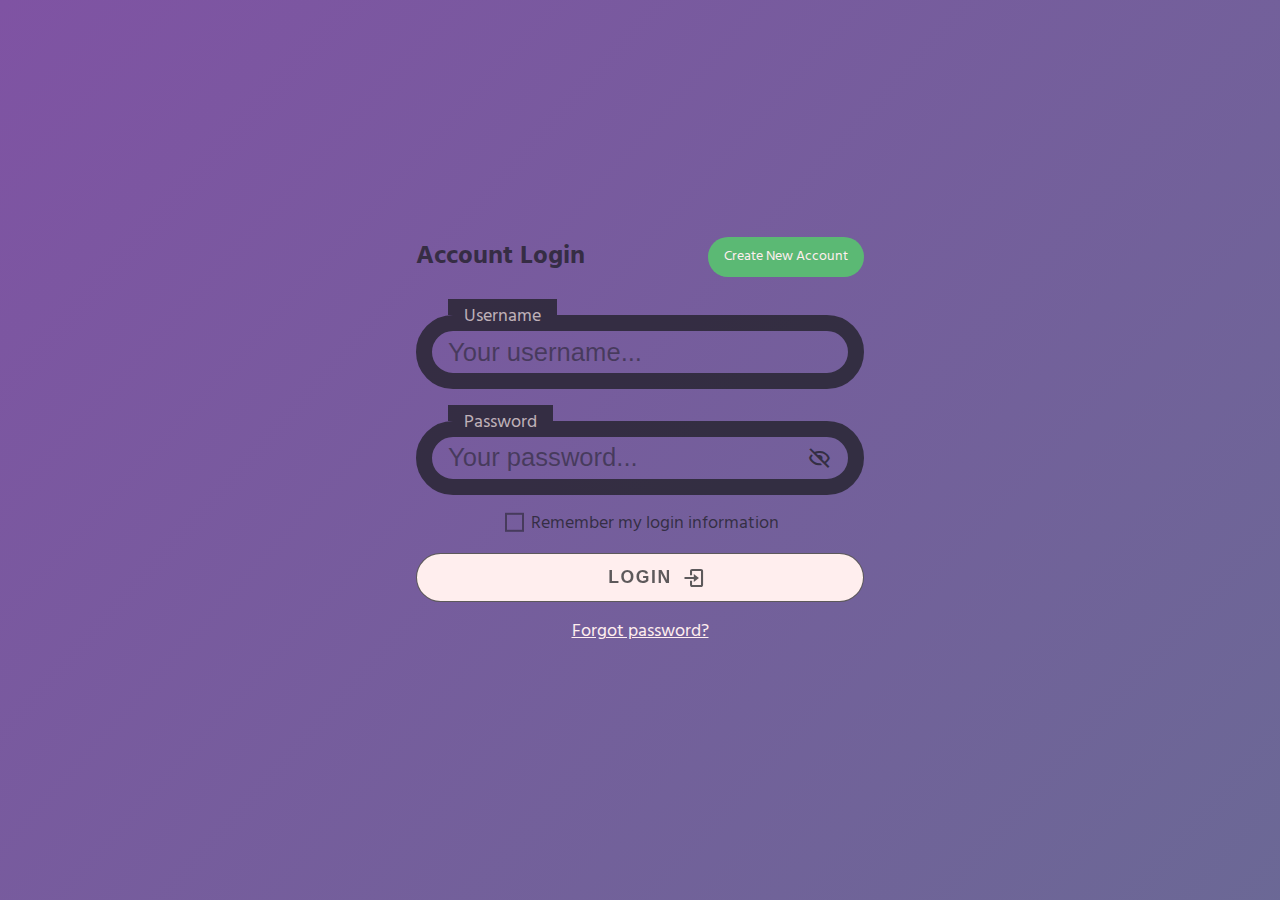
<file: index.html>
<!DOCTYPE html>
<html lang="en">
<head>
	<meta charset="UTF-8">
	<meta http-equiv="X-UA-Compatible" content="IE=edge">
	<meta name="viewport" content="width=device-width, initial-scale=1.0">
	<title>User Account Login</title>
	<link rel="stylesheet" href="style.css">
	<link rel="stylesheet" href="https://unpkg.com/boxicons@2.1.4/css/boxicons.min.css">
</head>
<body>
	<div class="wrapper">
		<header class="clear">
			<h2>Account Login</h2>
			<a href="register.html" class="link">Create New Account</a>
		</header>
		<form action="" method="post" class="form-login ani-fadeindown">
		<label class="label">Username</label>
		<input type="text" placeholder="Your username...">
		<label class="label">Password</label>
		<input type="password" placeholder="Your password..." class="last-input field-pass">
		<div class="pass-icon"><i class="bx bx-hide bx-sm toggle-pass"></i></div>
		<div class="label-inline">
			<input type="checkbox" name="" id="">
			<label for="">Remember my login information</label>
		</div>
		<button>Login <i class="bx bx-log-in bx-sm abs"></i></button>
		<p class="text-center link-recover link-slide">Forgot password?</p>
		</form>
		<form action="" method="post" class="form-recover hide">
		<div class="text-center"><i class="bx bx-key bx-lg bx-burst"></i></div>
			<p class="mb2">Don’t worry! Enter your email address. We’ll send you password reset link.</p>
		<label class="label">Email</label>
		<input type="email" placeholder="Your email address...">
		<button>Recover Account <i class="bx bx-lock-open bx-sm abs"></i></button>
		<p class="text-center link-login link-slide">Back to Login</p>
		</form>
	</div>
	<script>
		const tgBtnPass	= document.querySelector('.toggle-pass');
		const tgBtnRecv	= document.querySelector('.link-recover');
		const tgBtnLog	= document.querySelector('.link-login');
		const formTitle	= document.querySelector('h2');
		const defTitle	= formTitle.innerText;
		const formLogin	= document.querySelector('.form-login');
		const formRecv	= document.querySelector('.form-recover');

		tgBtnPass.addEventListener('click', function(){
			let fieldPass	= document.querySelector('.field-pass');
			if (tgBtnPass.classList.contains('bx-hide')){
				fieldPass.type = 'text';
				tgBtnPass.classList.replace('bx-hide', 'bx-show-alt');
			}else{
				fieldPass.type = 'password';
				tgBtnPass.classList.replace('bx-show-alt', 'bx-hide');
			}
		});

		tgBtnRecv.addEventListener('click', function(){
			formLogin.classList.replace('ani-fadeindown','ani-fadeup');
			formLogin.classList.add('hide');
			formLogin.classList.remove('ani-fadeup');
			formTitle.innerText	= 'Recover Password';
			formRecv.classList.remove('hide');
			formRecv.classList.add('ani-fadeinup');
		});
		tgBtnLog.addEventListener('click', function(){
			formRecv.classList.replace('ani-fadeinup','ani-fadedown');
			formRecv.classList.add('hide');
			formTitle.innerText	= defTitle;
			formLogin.classList.remove('hide');
			formLogin.classList.add('ani-fadeindown');
		});
	</script>
</body>
</html>
</file>
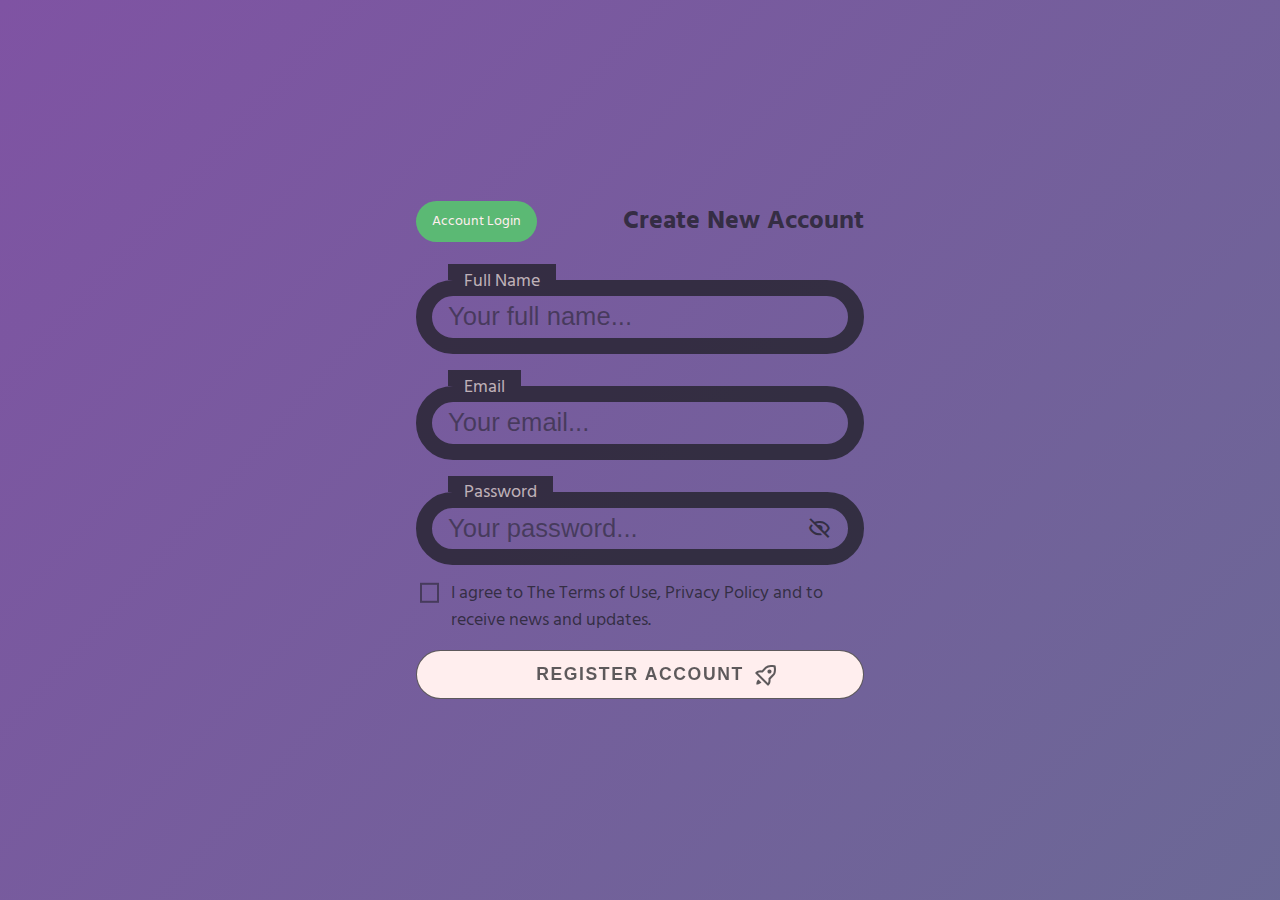
<file: register.html>
<!DOCTYPE html>
<html lang="en">
<head>
	<meta charset="UTF-8">
	<meta http-equiv="X-UA-Compatible" content="IE=edge">
	<meta name="viewport" content="width=device-width, initial-scale=1.0">
	<title>Create New Account</title>
	<link rel="stylesheet" href="style.css">
	<link rel="stylesheet" href="https://unpkg.com/boxicons@2.1.4/css/boxicons.min.css">
</head>
<body>
	<div class="wrapper">
		<header class="clear">
			<a href="index.html" class="link">Account Login</a>
			<h2 class="reg">Create New Account</h2>
		</header>
		<form method="post">
		<label class="label">Full Name</label>
		<input type="text" placeholder="Your full name...">
		<label class="label">Email</label>
		<input type="email" placeholder="Your email...">
		<label class="label">Password</label>
		<input type="password" placeholder="Your password..." class="last-input field-pass">
		<div class="pass-icon"><i class="bx bx-hide bx-sm toggle-pass"></i></div>
		<div class="label-inline noflex">
			<input type="checkbox" name="" id="">
			<label for="">I agree to The Terms of Use, Privacy Policy and to receive news and updates.</label>
		</div>
		<button>Register Account <i class="bx bx-rocket bx-sm abs"></i></button>
		</form>
	</div>
	<script>
		const tgBtnPass	= document.querySelector('.toggle-pass');

		tgBtnPass.addEventListener('click', function(){
			let fieldPass	= document.querySelector('.field-pass');
			if (tgBtnPass.classList.contains('bx-hide')){
				fieldPass.type = 'text';
				tgBtnPass.classList.replace('bx-hide', 'bx-show-alt');
			}else{
				fieldPass.type = 'password';
				tgBtnPass.classList.replace('bx-show-alt', 'bx-hide');
			}
		});
	</script>
</body>
</html>
</file>
<file: style.css>
@import url("https://fonts.googleapis.com/css2?family=Hind:wght@500&display=swap");
@-webkit-keyframes aniGradient {
  0% {
    background-position: 0% 50%;
  }
  50% {
    background-position: 100% 50%;
  }
  100% {
    background-position: 0% 50%;
  }
}
@keyframes aniGradient {
  0% {
    background-position: 0% 50%;
  }
  50% {
    background-position: 100% 50%;
  }
  100% {
    background-position: 0% 50%;
  }
}
*, ::before, ::after {
  box-sizing: border-box;
}

:root {
  --font-face: "Hind", "Helvetica Neue", Helvetica, sans-serif;
  --font-size: 1.1rem;
  --line-h: 1.5;
  --transition: all 0.15s ease;
  --clr-0: #18191c;
  --clr-1: #fee;
  --clr-2: #9a53a3;
  --clr-3: #5bb974;
  --clr-4: #669df6;
  --clr-5: #ee675c;
  --clr-07: rgba(24, 25, 28, .7);
  --clr-05: rgba(24, 25, 28, .5);
  --clr-03: rgba(24, 25, 28, .3);
  --clr-17: rgba(255, 238, 238, .7);
  --clr-15: rgba(255, 238, 238, .5);
}

html, body {
  margin: 0;
  padding: 0;
  -webkit-font-smoothing: antialiased;
  -moz-osx-font-smoothing: grayscale;
}

.clear::after, .clear::before {
  display: table;
  content: " ";
}

.clear::after {
  clear: both;
}

.none {
  display: none !important;
}

.hide {
  position: absolute !important;
  height: 1px;
  width: 1px;
  overflow: hidden;
  clip: rect(1px, 1px, 1px, 1px);
}

.m0 {
  margin: 0;
}

.mt0 {
  margin-top: 0;
}

.mb0 {
  margin-bottom: 0;
}

.mt1 {
  margin-top: 1rem;
}

.mb1 {
  margin-bottom: 1rem;
}

.mt2 {
  margin-top: 2rem;
}

.mb2 {
  margin-bottom: 2rem;
}

.abs {
  position: absolute;
}

.relative {
  position: relative;
}

.text-center {
  text-align: center;
}

body {
  min-height: 100vh;
  display: flex;
  justify-content: center;
  align-items: center;
  background: linear-gradient(132deg, #7f53a3, #478f7d);
  background-color: #7f53a3;
  background-size: 400%;
  -webkit-animation: aniGradient 10s ease infinite;
          animation: aniGradient 10s ease infinite;
  font-family: var(--font-face);
  font-size: var(--font-size);
  color: var(--clr-07);
  line-height: var(--line-h);
}

a {
  color: var(--clr-1);
  outline: none;
}
a:hover {
  text-decoration: none;
}

.wrapper {
  width: 28rem;
  min-height: 40vh;
  margin: 2rem 1rem;
}
.wrapper header {
  display: flex;
  justify-content: space-between;
  align-items: center;
  margin-bottom: 2.4rem;
}
.wrapper header h2 {
  font-weight: 900;
  font-size: 1.6rem;
  margin: 0;
  padding: 0;
  line-height: 1;
  flex-grow: 1;
}
.wrapper header .reg {
  text-align: right;
}
.wrapper header .link {
  background: var(--clr-3);
  text-decoration: none;
  border-radius: 4rem;
  font-size: 80%;
  padding: 0.6rem 1rem;
  position: relative;
  text-align: center;
  outline: none;
}

@-webkit-keyframes fadein-up {
  0% {
    transform: translateY(0);
    opacity: 0;
  }
  90% {
    transform: translateY(-20px);
    opacity: 1;
  }
}

@keyframes fadein-up {
  0% {
    transform: translateY(0);
    opacity: 0;
  }
  90% {
    transform: translateY(-20px);
    opacity: 1;
  }
}
@-webkit-keyframes fadein-down {
  0% {
    transform: translateY(0);
    opacity: 0;
  }
  90% {
    transform: translateY(20px);
    opacity: 1;
  }
}
@keyframes fadein-down {
  0% {
    transform: translateY(0);
    opacity: 0;
  }
  90% {
    transform: translateY(20px);
    opacity: 1;
  }
}
.ani-fadeup {
  -webkit-animation: fade-up 0.5s ease;
          animation: fade-up 0.5s ease;
}

.ani-fadedown {
  -webkit-animation: fade-down 0.5s ease;
          animation: fade-down 0.5s ease;
}

.ani-fadeinup {
  -webkit-animation: fadein-up 1s ease;
          animation: fadein-up 1s ease;
}

.ani-fadeindown {
  -webkit-animation: fadein-down 1s ease;
          animation: fadein-down 1s ease;
}

label.label {
  position: absolute;
  margin-left: 2rem;
  margin-top: -1rem;
  background: var(--clr-07);
  color: var(--clr-17);
  padding-top: 0.3rem;
  padding-left: 1rem;
  padding-right: 1rem;
  height: 1rem;
  display: inline-block;
}

.label-inline {
  display: flex;
  justify-content: center;
  margin-bottom: 1rem;
}
.label-inline.noflex {
  display: grid;
  grid-template-columns: 2.2rem auto;
}

.btn,
button,
input[type=button],
input[type=submit], input[type=text],
input[type=password],
input[type=email] {
  -webkit-appearance: none;
     -moz-appearance: none;
          appearance: none;
  outline: none;
  border-style: solid;
  border-width: 1rem;
  border-color: var(--clr-07);
  background: transparent;
  width: 100%;
  border-radius: 5rem;
  padding: 0.4rem 1rem;
  color: var(--clr-07);
  font-size: 1.6rem;
  transition: var(--transition);
}

input[type=text],
input[type=password],
input[type=email] {
  margin-bottom: 2rem;
}
input[type=text].last-input,
input[type=password].last-input,
input[type=email].last-input {
  margin-bottom: 1rem;
}
input[type=text]::-moz-placeholder, input[type=password]::-moz-placeholder, input[type=email]::-moz-placeholder {
  color: var(--clr-05);
}
input[type=text]:-ms-input-placeholder, input[type=password]:-ms-input-placeholder, input[type=email]:-ms-input-placeholder {
  color: var(--clr-05);
}
input[type=text]::placeholder,
input[type=password]::placeholder,
input[type=email]::placeholder {
  color: var(--clr-05);
}
input[type=text]:focus,
input[type=password]:focus,
input[type=email]:focus {
  background-color: var(--clr-03);
  color: var(--clr-15);
}

.btn,
button,
input[type=button],
input[type=submit] {
  background: var(--clr-1);
  border-width: 0.1rem;
  cursor: pointer;
  font-weight: 900;
  font-size: 100%;
  padding: 0.8rem;
  text-transform: uppercase;
  letter-spacing: 0.1rem;
  transform: scale(1, 1) translateZ(0);
}
.btn:hover,
button:hover,
input[type=button]:hover,
input[type=submit]:hover {
  background: var(--clr-3);
  color: var(--clr-1);
}
.btn:active,
button:active,
input[type=button]:active,
input[type=submit]:active {
  transform: scale(0.98, 0.96) translateZ(0);
  box-shadow: inset 0 0.2rem 0.6rem var(--clr-0);
  background-color: var(--clr-05);
  color: var(--clr-1);
}
.btn i,
button i,
input[type=button] i,
input[type=submit] i {
  margin-left: 0.6rem;
}

input[type=checkbox] {
  -webkit-appearance: none;
     -moz-appearance: none;
          appearance: none;
  background-color: transparent;
  background-position: center;
  background-repeat: no-repeat;
  background-size: contain;
  border: solid 0.15rem var(--clr-05);
  width: 1.2rem;
  height: 1.2rem;
  transform: translateY(-0.075rem);
  display: grid;
  place-content: center;
  margin-right: 0.4rem;
}
input[type=checkbox]::before {
  content: "";
  width: 0.55rem;
  height: 0.55rem;
  transform: scale(0);
  transition: transform 0.15s ease-in-out;
  transform-origin: bottom left;
  -webkit-clip-path: polygon(14% 44%, 0 65%, 50% 100%, 100% 16%, 80% 0%, 43% 62%);
          clip-path: polygon(14% 44%, 0 65%, 50% 100%, 100% 16%, 80% 0%, 43% 62%);
}
input[type=checkbox]:checked {
  background: var(--clr-05);
  border: solid 0.15rem var(--clr-3);
  box-shadow: 0 0 0.5rem var(--clr-05);
}
input[type=checkbox]:checked::before {
  transform: scale(1);
  background-color: var(--clr-3);
}

.link-slide {
  color: var(--clr-1);
  text-decoration: underline;
  cursor: pointer;
}
.link-slide:hover {
  color: var(--clr-17);
  text-decoration: none;
}

.pass-icon {
  position: relative;
  display: flex;
  justify-content: flex-end;
  margin-right: 2rem;
}

.bx-hide, .bx-low-vision, .bx-show, .bx-show-alt {
  position: absolute;
  margin-top: -4rem;
  z-index: 1;
  cursor: pointer;
}/*# sourceMappingURL=style.css.map */
</file>
